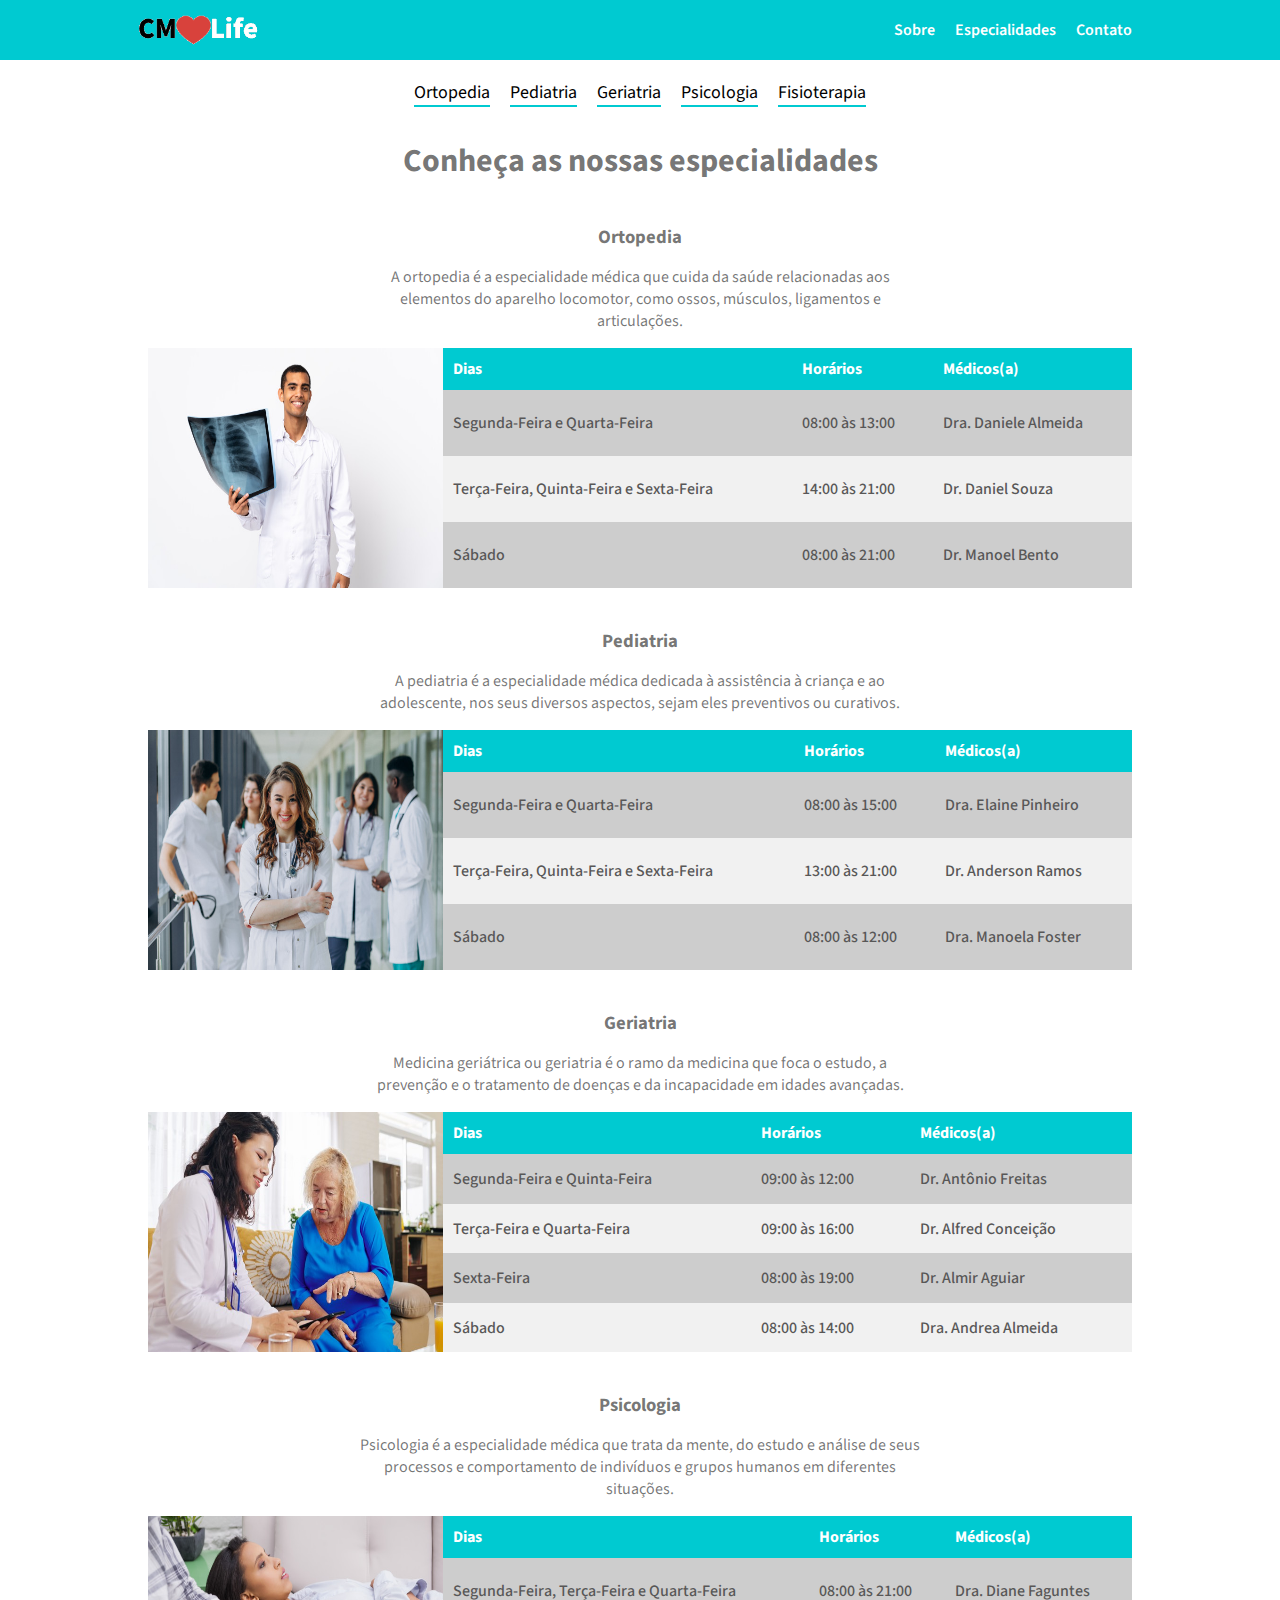
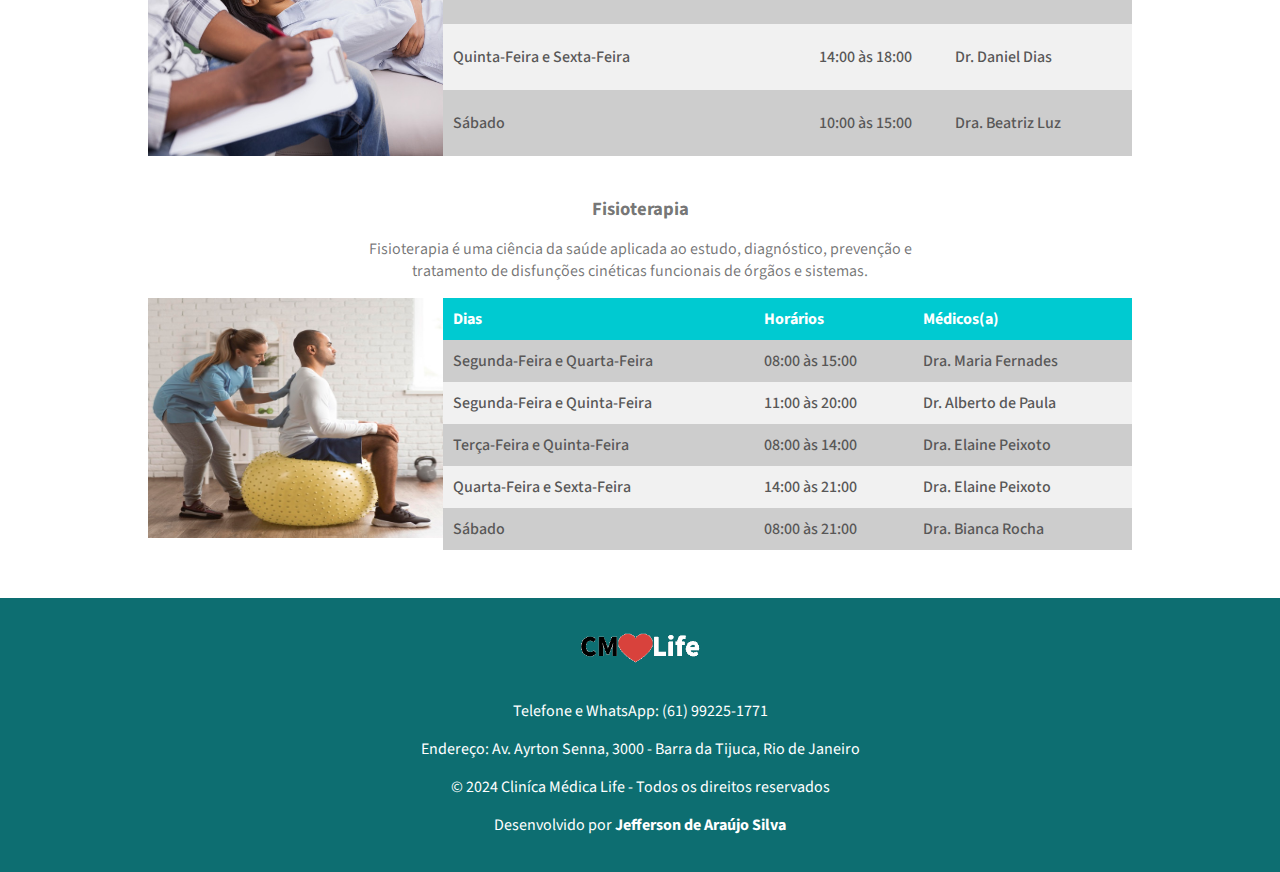
<file: especialidades.html>
<!DOCTYPE html>
<html lang="pt-br">
<head>
    <meta charset="UTF-8">
    <meta name="viewport" content="width=device-width, initial-scale=1.0">
    <link href="https://fonts.googleapis.com/css2?family=Source+Sans+Pro:ital,wght@0,200;0,300;0,400;0,600;0,700;0,900;1,200;1,300;1,400;1,600;1,700;1,900&display=swap" rel="stylesheet">
    <link rel="shortcur icon" href="./assets/logo2.png">
    <link rel="stylesheet" href="./css/geral.css">
    <link rel="stylesheet" href="./css/especialidades.css">
    <title>CMLife - Especialidades</title>
</head>
<body>
    <header class="topo">
        <div class="container">
            <div class="topo-titulo">
                <a href="index.html">
                    <img class="topo-logo" src="./assets/logo.png" alt="logo" title="logo">
                </a>
            </div>
            <nav class="topo-links">
                <a class="topo-link" href="index.html#sobre">Sobre</a>
                <a class="topo-link" href="especialidades.html">Especialidades</a>
                <a class="topo-link" href="index.html#contato">Contato</a>
            </nav>
        </div>
    </header>
    <main>
        <section class="container-links-especialidades">
            <div class="container links-especialidades">
                <a class="link-especialidade" href="#ortopedia">Ortopedia</a>
                <a class="link-especialidade" href="#pediatria">Pediatria</a>
                <a class="link-especialidade" href="#geriatria">Geriatria</a>
                <a class="link-especialidade" href="#psicologia">Psicologia</a>
                <a class="link-especialidade" href="#fisioterapia">Fisioterapia</a>
            </div>
            <h1>Conheça as nossas especialidades</h1>
        </section>
        <section id="ortopedia" class="container secao-especialidade">
            <div class="container-titulo">
                <h3>Ortopedia</h3>
                <p>A ortopedia é a especialidade médica que cuida da saúde relacionadas
                    aos elementos do aparelho locomotor, como ossos,
                    músculos, ligamentos e articulações.
                </p>
            </div>
            <div class="box-tabela-especialistas">
                <img src="./assets/ortopedia.png" alt="Ortopedista" title="Ortopedista">
                <table class="tabela-especialistas">
                    <thead>
                        <tr>
                            <th>Dias</th>
                            <th>Horários</th>
                            <th>Médicos(a)</th>
                        </tr>
                    </thead>
                    <tbody>
                        <tr>
                            <td>Segunda-Feira e Quarta-Feira</td>
                            <td>08:00 às 13:00</td>
                            <td>Dra. Daniele Almeida</td>
                        </tr>
                        <tr>
                            <td>Terça-Feira, Quinta-Feira e Sexta-Feira</td>
                            <td>14:00 às 21:00</td>
                            <td>Dr. Daniel Souza</td>
                        </tr>
                        <tr>
                            <td>Sábado</td>
                            <td>08:00 às 21:00</td>
                            <td>Dr. Manoel Bento</td>
                        </tr>
                    </tbody>
                </table>
            </div>
        </section>
        <section id="pediatria" class="container secao-especialidade">
            <div class="container-titulo">
                <h3>Pediatria</h3>
                <p>A pediatria é a especialidade médica dedicada à assistência à criança e ao adolescente,
                    nos seus diversos aspectos, sejam eles preventivos ou curativos.
                </p>
            </div>
            <div class="box-tabela-especialistas">
                <img src="./assets/pediatra2.png" alt="Pediatra" title="Pediatra">
                <table class="tabela-especialistas">
                    <thead>
                        <tr>
                            <th>Dias</th>
                            <th>Horários</th>
                            <th>Médicos(a)</th>
                        </tr>
                    </thead>
                    <tbody>
                        <tr>
                            <td>Segunda-Feira e Quarta-Feira</td>
                            <td>08:00 às 15:00</td>
                            <td>Dra. Elaine Pinheiro</td>
                        </tr>
                        <tr>
                            <td>Terça-Feira, Quinta-Feira e Sexta-Feira</td>
                            <td>13:00 às 21:00</td>
                            <td>Dr. Anderson Ramos</td>
                        </tr>
                        <tr>
                            <td>Sábado</td>
                            <td>08:00 às 12:00</td>
                            <td>Dra. Manoela Foster</td>
                        </tr>
                    </tbody>
                </table>
            </div>
        </section>
        <section id="geriatria" class="container secao-especialidade">
            <div class="container-titulo">
                <h3>Geriatria</h3>
                <p>Medicina geriátrica ou geriatria é o ramo da medicina que foca o estudo,
                    a prevenção e o tratamento de doenças e da incapacidade em idades avançadas.
                </p>
            </div>
            <div class="box-tabela-especialistas">
                <img src="./assets/geriatra.png" alt="Geriatra" title="Geriatra">
                <table class="tabela-especialistas">
                    <thead>
                        <tr>
                            <th>Dias</th>
                            <th>Horários</th>
                            <th>Médicos(a)</th>
                        </tr>
                    </thead>
                    <tbody>
                        <tr>
                            <td>Segunda-Feira e Quinta-Feira</td>
                            <td>09:00 às 12:00</td>
                            <td>Dr. Antônio Freitas</td>
                        </tr>
                        <tr>
                            <td>Terça-Feira e Quarta-Feira</td>
                            <td>09:00 às 16:00</td>
                            <td>Dr. Alfred Conceição</td>
                        </tr>
                        <tr>
                            <td>Sexta-Feira</td>
                            <td>08:00 às 19:00</td>
                            <td>Dr. Almir Aguiar</td>
                        </tr>
                        <tr>
                            <td>Sábado</td>
                            <td>08:00 às 14:00</td>
                            <td>Dra. Andrea Almeida</td>
                        </tr>
                    </tbody>
                </table>
            </div>
        </section>
        <section id="psicologia" class="container secao-especialidade">
            <div class="container-titulo">
                <h3>Psicologia</h3>
                <p>Psicologia é a especialidade médica que trata da mente,
                    do estudo e análise de seus processos e comportamento de
                    indivíduos e grupos humanos em diferentes situações.
                </p>
            </div>
            <div class="box-tabela-especialistas">
                <img src="./assets/psicologo.png" alt="Psicólogo" title="Psicólogo">
                <table class="tabela-especialistas">
                    <thead>
                        <tr>
                            <th>Dias</th>
                            <th>Horários</th>
                            <th>Médicos(a)</th>
                        </tr>
                    </thead>
                    <tbody>
                        <tr>
                            <td>Segunda-Feira, Terça-Feira e Quarta-Feira</td>
                            <td>08:00 às 21:00</td>
                            <td>Dra. Diane Faguntes</td>
                        </tr>
                        <tr>
                            <td>Quinta-Feira e Sexta-Feira</td>
                            <td>14:00 às 18:00</td>
                            <td>Dr. Daniel Dias</td>
                        </tr>
                        <tr>
                            <td>Sábado</td>
                            <td>10:00 às 15:00</td>
                            <td>Dra. Beatriz Luz</td>
                        </tr>
                    </tbody>
                </table>
            </div>
        </section>
        <section id="fisioterapia" class="container secao-especialidade">
            <div class="container-titulo">
                <h3>Fisioterapia</h3>
                <p>Fisioterapia é uma ciência da saúde aplicada ao estudo,
                    diagnóstico, prevenção e tratamento de disfunções cinéticas
                    funcionais de órgãos e sistemas.
                </p>
            </div>
            <div class="box-tabela-especialistas">
                <img src="./assets/fisioterapia.png" alt="Fisioterapeuta" title="Fisioterapeuta">
                <table class="tabela-especialistas">
                    <thead>
                        <tr>
                            <th>Dias</th>
                            <th>Horários</th>
                            <th>Médicos(a)</th>
                        </tr>
                    </thead>
                    <tbody>
                        <tr>
                            <td>Segunda-Feira e Quarta-Feira</td>
                            <td>08:00 às 15:00</td>
                            <td>Dra. Maria Fernades</td>
                        </tr>
                        <tr>
                            <td>Segunda-Feira e Quinta-Feira</td>
                            <td>11:00 às 20:00</td>
                            <td>Dr. Alberto de Paula</td>
                        </tr>
                        <tr>
                            <td>Terça-Feira e Quinta-Feira</td>
                            <td>08:00 às 14:00</td>
                            <td>Dra. Elaine Peixoto</td>
                        </tr>
                        <tr>
                            <td>Quarta-Feira e Sexta-Feira</td>
                            <td>14:00 às 21:00</td>
                            <td>Dra. Elaine Peixoto</td>
                        </tr>
                        <tr>
                            <td>Sábado</td>
                            <td>08:00 às 21:00</td>
                            <td>Dra. Bianca Rocha</td>
                        </tr>
                    </tbody>
                </table>
            </div>
        </section>
    </main>
    <footer>
        <div class="container">
            <img class="topo-logo" src="./assets/logo.png" alt="logo" title="logo">
            <p>Telefone e WhatsApp: (61) 99225-1771</p>
            <p>Endereço: Av. Ayrton Senna, 3000 - Barra da Tijuca, Rio de Janeiro</p>
            <p>&copy; 2024 Cliníca Médica Life - Todos os direitos reservados</p>
            <p>Desenvolvido por <strong>Jefferson de Araújo Silva</strong></p>
        </div>
    </footer>
</body>
</html>
</file>
<file: css/geral.css>
*{
    box-sizing: border-box;
    font-family: 'Source Sans Pro', sans-serif;
  }

  body {
    margin: 0;
    padding: 0;
    background-color: #fff;
  }
  
  main {
    color: #0000008c;
    margin-bottom: 60px;
  }

  .container {
    max-width: 1024px;
    margin: 0 auto;
  }

  .container-titulo {
    max-width: 600px;
    margin: 0 auto;
    text-align: center;
  }

  .container-titulo h2, .container-titulo h3 {
    margin:0;
  }

    .topo {
      background-color: #00cad1;
      width: 100%;
    }

    .topo .container {
      display: flex;
      align-items: center;
      justify-content: space-between;
      width: 100%;
      min-height: 60px;
      padding: 0 10px;
      margin: 0 auto;
    }
  
    .topo-titulo {
      font-weight: 600;
      font-size: 28px;
      color: #fff;
      display: flex;
      justify-content: center;
      align-items: center;
    }

    .topo-titulo a { 
      display: flex; 
    }
  
    .topo-logo {
      height: 60px;
    }
  
    .topo-links{
      display: flex;
    }

    .topo-link{
      padding: 10px;
      text-decoration: none;
      color: #fff;
      font-weight: 600; 
        
    }
    
    .topo-link:hover {
      color: #004b4c;
    }
  
    @media (max-width: 425px) {
      .topo .container { flex-direction: column; }
      .topo-titulo { margin: 10px 0; }
      .topo-links { width: 100%; border-top: 1px solid #009fa5; justify-content: space-around;}
    }

    footer {
      background-color: #0d6e71;
      color: #fff;
      padding: 20px;
    }
    footer .container {
      text-align: center;
    }
</file>
<file: css/especialidades.css>
.secao-especialidade {
    margin-top: 40px;
  }
  
  .container-titulo {
    padding: 0 20px;
  }
  
  .container-links-especialidades {
    padding: 0 20px;
    text-align: center;
  }
  
  .links-especialidades{
    display: flex;
    justify-content: center;
    flex-wrap: wrap;
    margin-top: 20px;
    text-align: center;
  }
  
  .link-especialidade{
    text-decoration: none;
    color: #000;
    border-bottom: 2px solid #00cad1;
    margin: 0 10px 10px;
    font-size: 18px;
  }
  
  .link-especialidade:hover{
    color: #0d6e71; 
  }
  
  .box-tabela-especialistas {
    display: flex;
    height: 240px;
    padding: 0 20px;
  }
  
  .box-tabela-especialistas img {
    width: 30%;
    height: 100%;
  }
  
  .tabela-especialistas {
    border-spacing: 0;  
    text-align: left;
    width: 70%;
    height: 100%;
  }
  
  .tabela-especialistas thead tr {
    background-color: #00cad1;
    color: #fff;
  }
  
  .tabela-especialistas tr {
    background-color: #f1f1f1;
    color: #585757;
    font-weight: 500;
  }
  
  .tabela-especialistas tbody tr:nth-of-type(2n+1) {
    background-color: #cdcdcd;
    border: 1px solid #f1f1f1;
  }
  
  .tabela-especialistas th, .tabela-especialistas td  {
    padding: 10px;
  }
  
  @media (max-width: 768px) {
  .box-tabela-especialistas img { 
    display: none;
    }
  
    .tabela-especialistas { 
      width: 100%;
    }
  .box-tabela-especialistas { 
    height: auto;
    justify-content: center;
    }
  }
  
  @media ( max-width: 425px) {
  .box-tabela-especialistas { 
    padding: 0;
    }
  }
</file>
